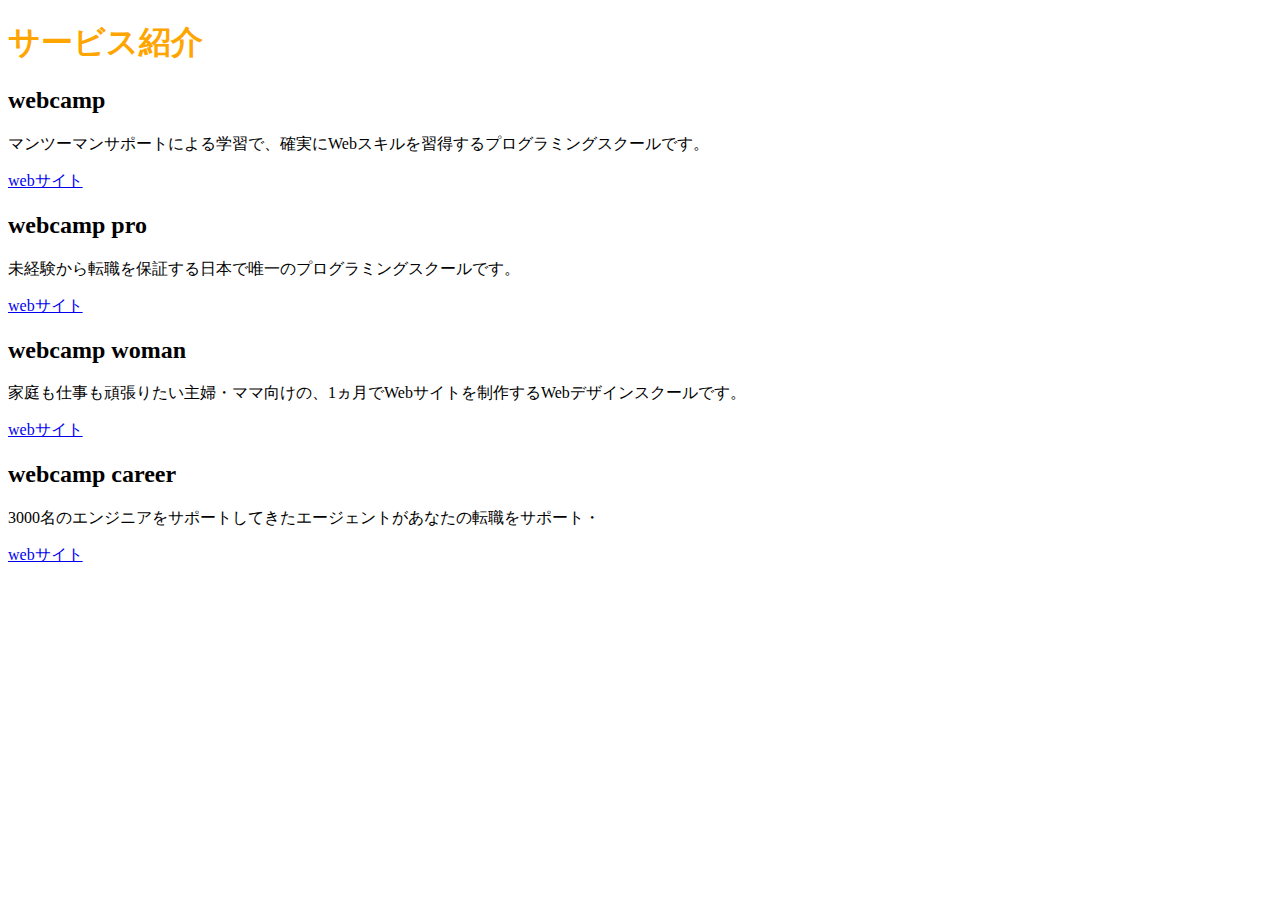
<file: chapter2_exercise/index.html>
<!DOCTYPE HTML>
<html lang="ja">
  <head>
    <meta charset="UTF-8">
    <title>チャプター2練習問題</title>
    <link rel="stylesheet" href="style.css">
  </head>
  <body>
    <h1>サービス紹介</h1>
    <h2>webcamp</h2>
    <p>マンツーマンサポートによる学習で、確実にWebスキルを習得するプログラミングスクールです。</p>
    <a href="https://web-camp.io/commit/">webサイト</a>
    <h2>webcamp pro</h2>
    <p>未経験から転職を保証する日本で唯一のプログラミングスクールです。</p>
    <a href="https://web-camp.io/commit/">webサイト</a>
    <h2>webcamp woman</h2>
    <p>家庭も仕事も頑張りたい主婦・ママ向けの、1ヵ月でWebサイトを制作するWebデザインスクールです。</p>
    <a href="https://web-camp.io/commit/">webサイト</a>
    <h2>webcamp career</h2>
    <p>3000名のエンジニアをサポートしてきたエージェントがあなたの転職をサポート・</p>
    <a href="https://web-camp.io/commit/">webサイト</a>
  </body>
</html>
</file>
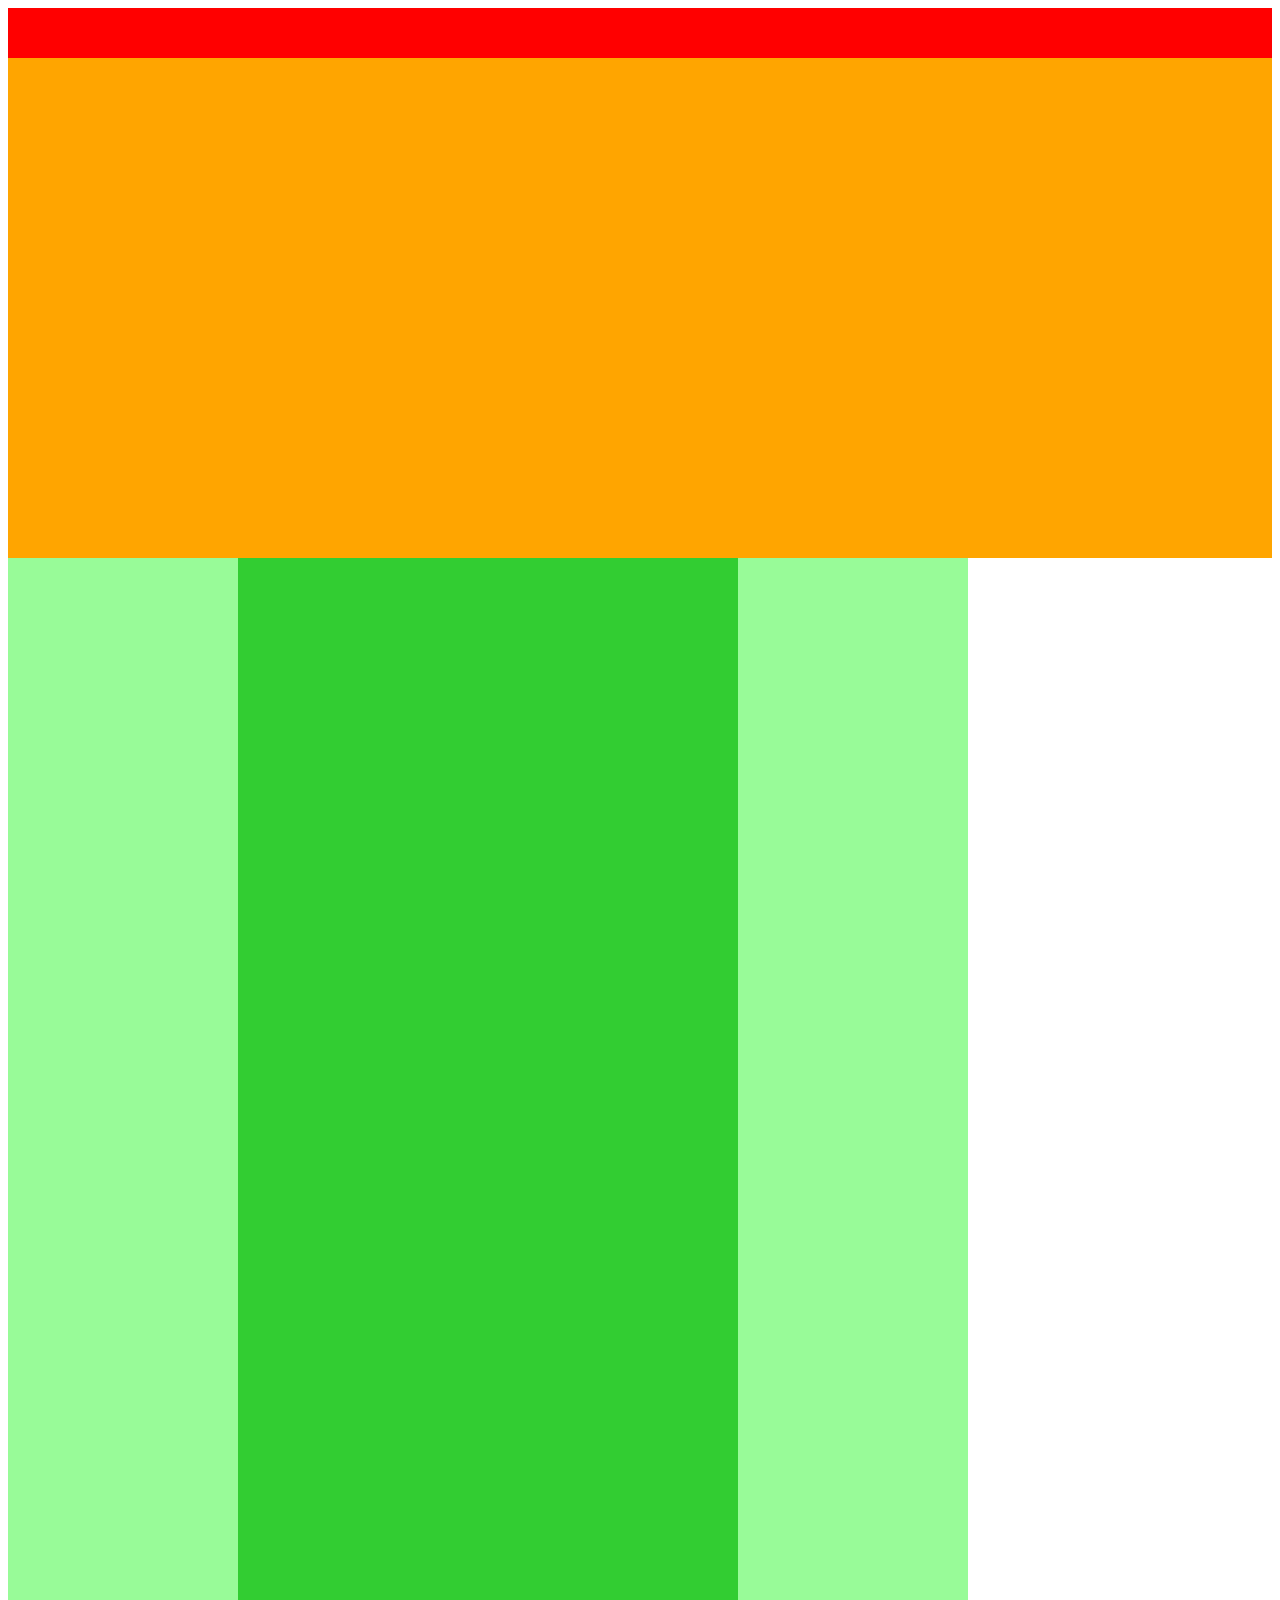
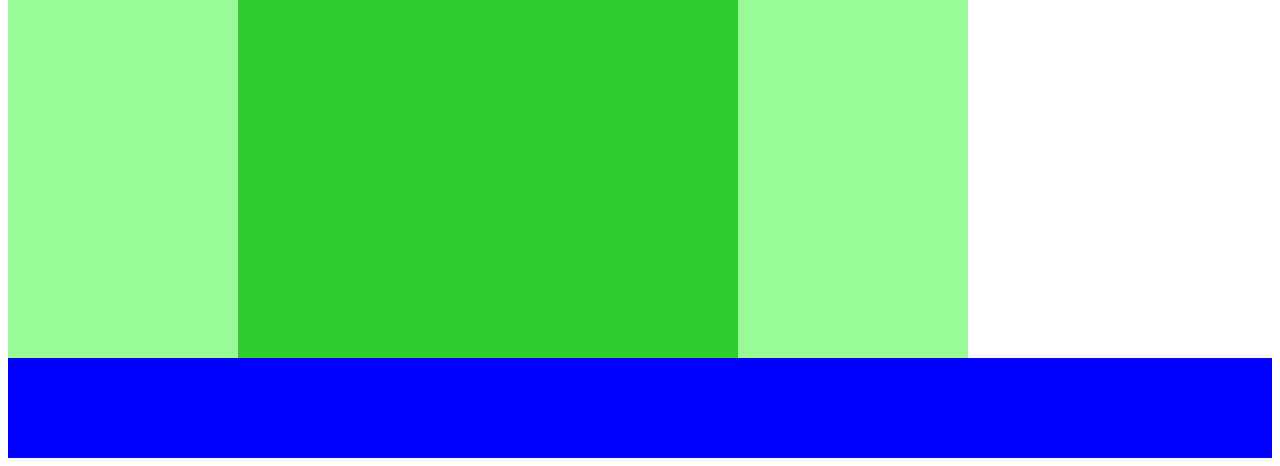
<file: chapter4_exercise/index.html>
<!DOCTYPE html>
<html lang="ja">
  <head>
    <meta charset="UTF-8">
    <link rel="stylesheet" href="style.css">
    <title>chapter4_excercise</title>
  </head>
  <body>
    <div class="header">
      <div class="header-top"></div>
      <div class="header-bottom"></div>
    </div>
    <div class="main">
      <div class="side"></div>
      <div class="blog"></div>
      <div class="side"></div>
    </div>
    <div class="footer"></div>
  </body>
</html>
</file>
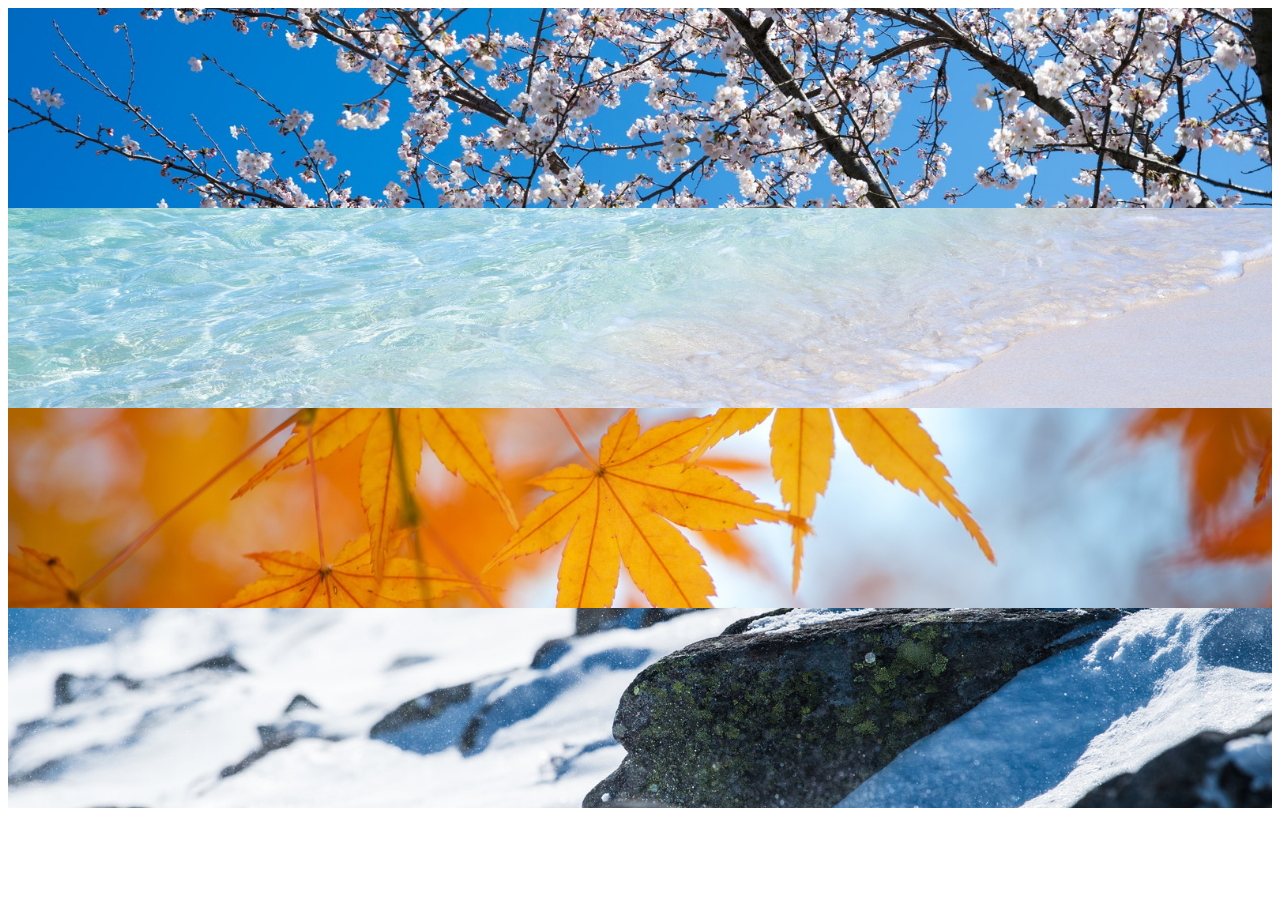
<file: chapter6_exercise/index.html>
<!DOCTYPE html>
<html lang="ja">
  <head>
    <meta charset="UTF-8">
    <link rel="stylesheet" href="style.css">
    <title>chapter6_exercise</title>
  </head>
  <body>
    <div class="visual1"></div>
    <div class="visual2"></div>
    <div class="visual3"></div>
    <div class="visual4"></div>
  </body>
</html>
</file>
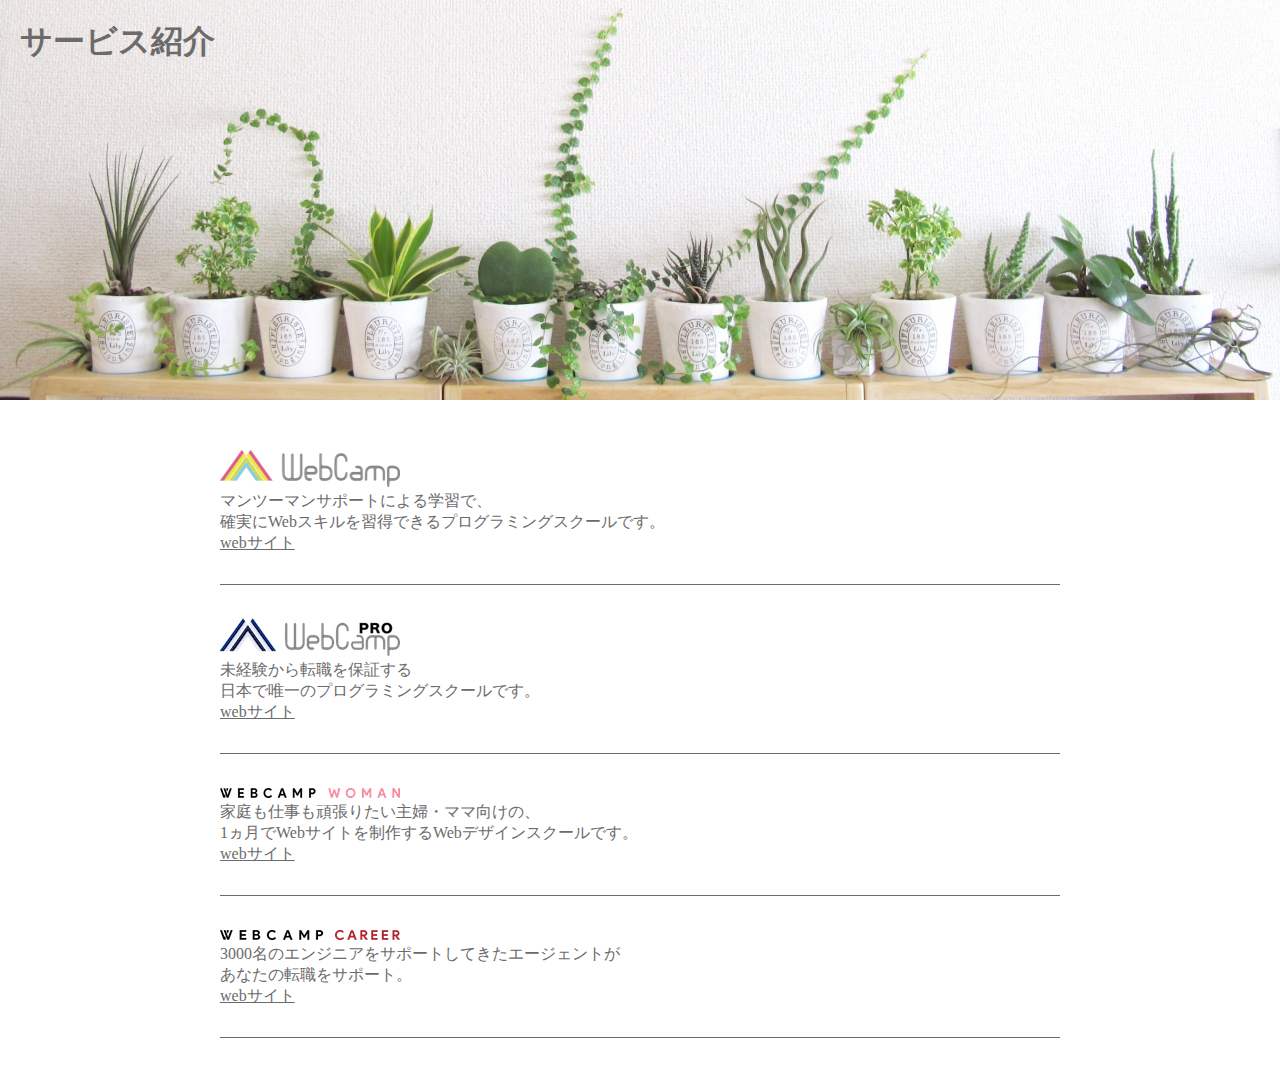
<file: chapter7_exercise/index.html>
<!DOCTYPE html>
<html lang="js">
  <head>
    <meta charset="UTF-8">
    <link rel="stylesheet" href="style.css">
    <title>chapter7_exercise</title>
  </head>
  <body>
    <div class="main-visual">
      <h1 class="main-visual-text">サービス紹介</h1>
    </div>
    <main>
      <section class="item">
        <img src="img/wc-logo.png">
        <p>
          マンツーマンサポートによる学習で、<br>確実にWebスキルを習得できるプログラミングスクールです。
        </p>
        <a href="https://web-camp.io/commit/">webサイト</a>
      </section>
      <section class="item">
        <img src="img/wcp-logo.png">
        <p>
          未経験から転職を保証する<br>日本で唯一のプログラミングスクールです。
        </p>
        <a href="https://web-camp.io/commit/">webサイト</a>
      </section>
      <section class="item">
        <img src="img/wcw-logo.png">
        <p>
          家庭も仕事も頑張りたい主婦・ママ向けの、<br>1ヵ月でWebサイトを制作するWebデザインスクールです。
        </p>
        <a href="https://web-camp.io/commit/">webサイト</a>
      </section>
      <section class="item">
        <img src="img/wcc-logo.png">
        <p>
          3000名のエンジニアをサポートしてきたエージェントが<br>あなたの転職をサポート。
        </p>
        <a href="https://web-camp.io/commit/">webサイト</a>
      </section>
    </main>
  </body>
</html>
</file>
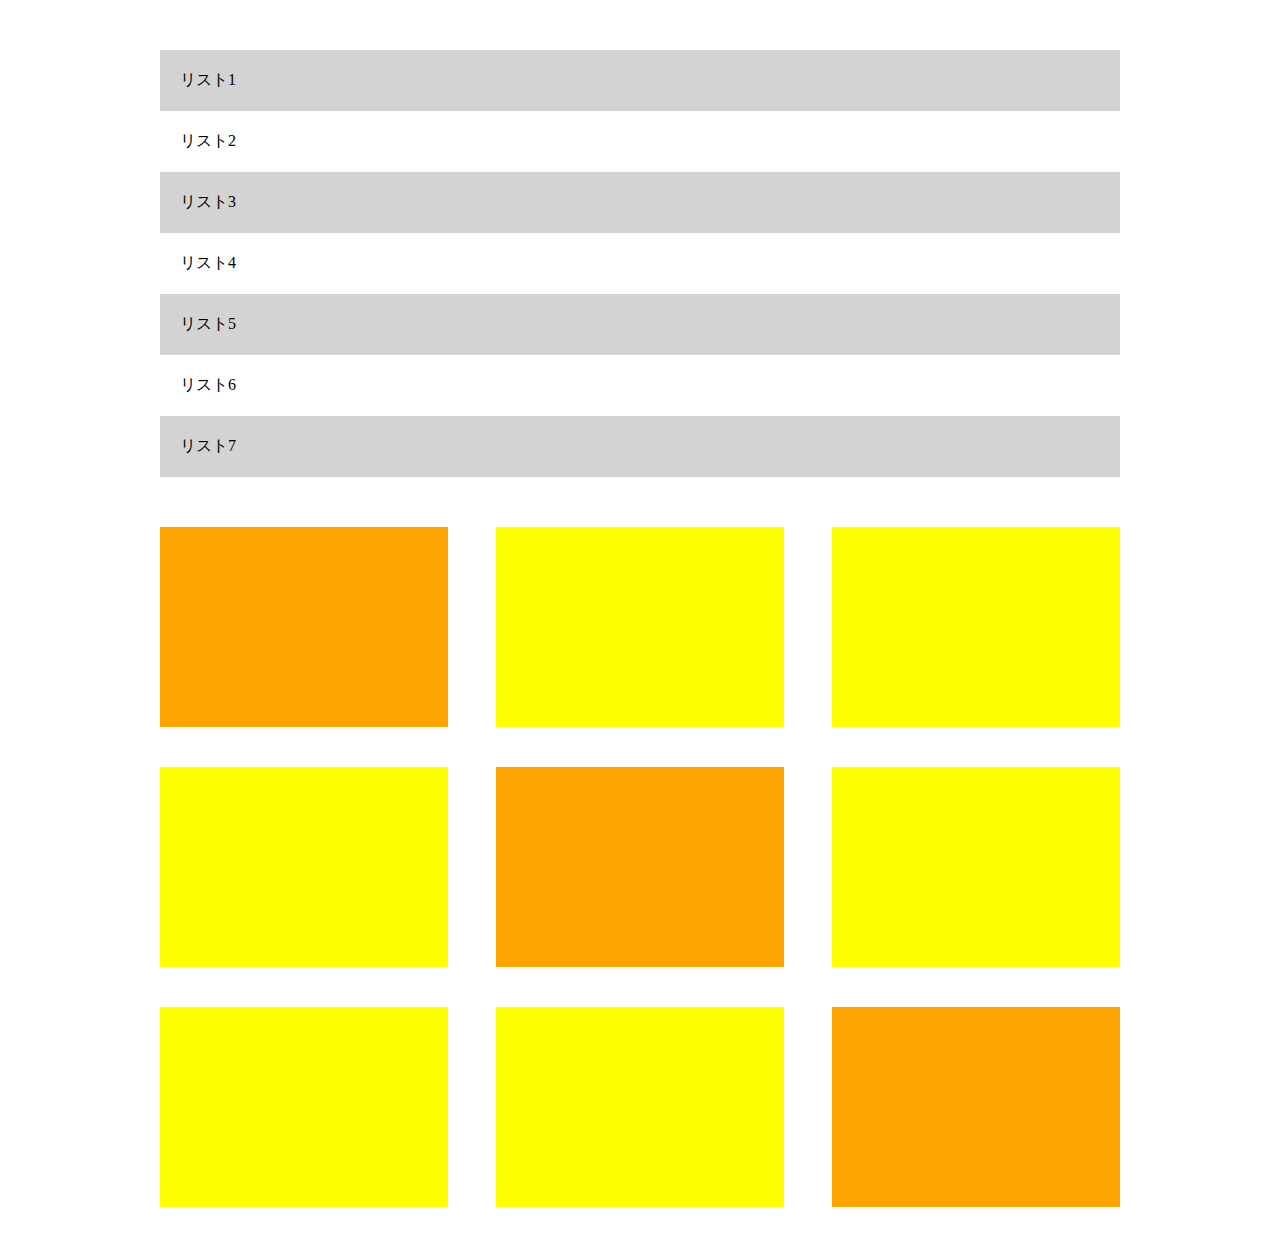
<file: chapter8_exercise/index.html>
<!DOCTYPE html>
<html lang="ja">
  <head>
    <meta charset="UTF-8">
    <link rel="stylesheet" href="style.css">
    <title>chapter8_exercise</title>
  </head>
  <body>
    <ul>
      <li class="list-item">リスト1</li>
      <li class="list-item">リスト2</li>
      <li class="list-item">リスト3</li>
      <li class="list-item">リスト4</li>
      <li class="list-item">リスト5</li>
      <li class="list-item">リスト6</li>
      <li class="list-item">リスト7</li>
    </ul>
    <div class="boxes">
    <div class="box"></div>
    <div class="box"></div>
    <div class="box"></div>
    <div class="box"></div>
    <div class="box"></div>
    <div class="box"></div>
    <div class="box"></div>
    <div class="box"></div>
    <div class="box"></div>
    </div>
  </body>
</html>
</file>
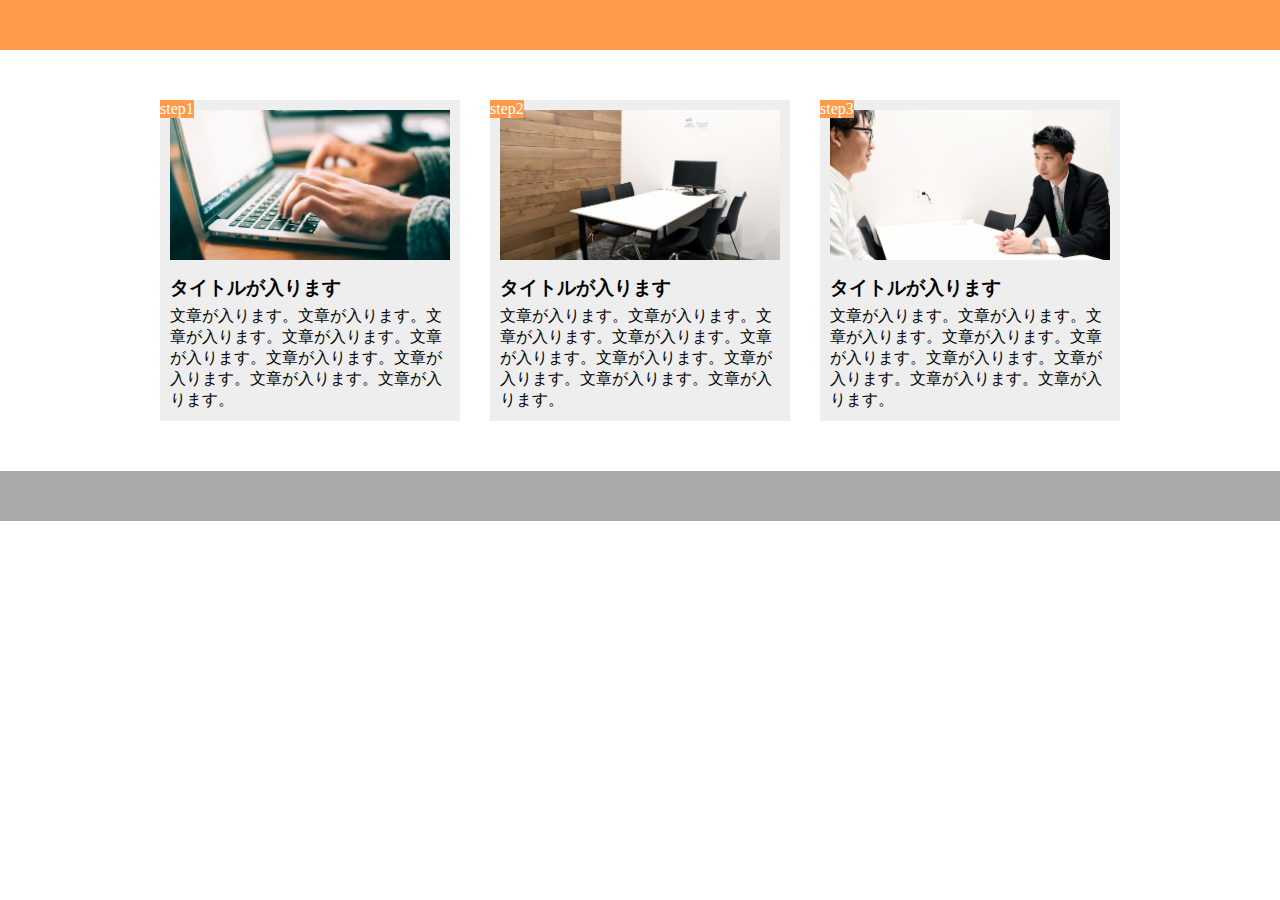
<file: chapter9_exercise2/index.html>
<!DOCTYPE html>
<html lang="ja">
  <head>
    <meta charset="UTF-8">
    <link rel="stylesheet" href="style.css">
    <title>chapter9_exercise2</title>
  </head>
  <body>
    <header>
    </header>
    <main>
      <div class="process">
        <div class="step"><p>step1</p></div>
        <div class="process_image image1">
        </div>
        <section class="process_content">
          <h3 class="process_title">タイトルが入ります</h3>
          <p>文章が入ります。文章が入ります。文章が入ります。文章が入ります。文章が入ります。文章が入ります。文章が入ります。文章が入ります。文章が入ります。</p>
        </section>
      </div>
      <div class="process">
        <div class="step"><p>step2</p></div>
        <div class="process_image image2">
        </div>
        <section class="process_content">
          <h3 class="process_title">タイトルが入ります</h3>
          <p>文章が入ります。文章が入ります。文章が入ります。文章が入ります。文章が入ります。文章が入ります。文章が入ります。文章が入ります。文章が入ります。</p>
        </section>
      </div>
      <div class="process">
        <div class="step"><p>step3</p></div>
        <div class="process_image image3">
        </div>
        <section class="process_content">
          <h3 class="process_title">タイトルが入ります</h3>
          <p>文章が入ります。文章が入ります。文章が入ります。文章が入ります。文章が入ります。文章が入ります。文章が入ります。文章が入ります。文章が入ります。</p>
        </section>
      </div>
    </main>
    <footer>
      
    </footer>
  </body>
</html>
</file>
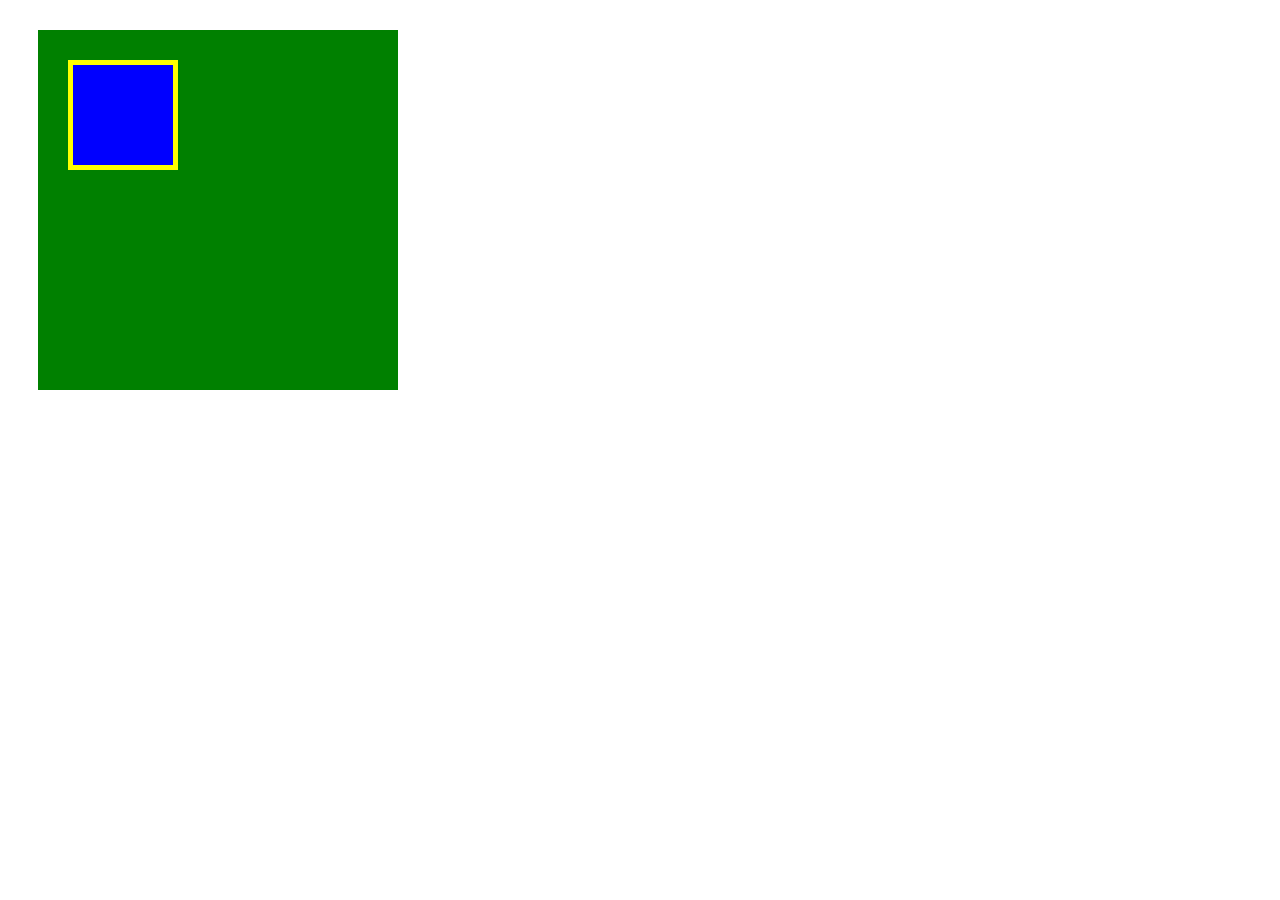
<file: box/box.html>
<!DOCTYPE html>
<html lang="ja">
  <head>
    <meta charset="UTF-8" />
    <link rel="stylesheet" href="box.css" />
    <title>BOX</title>
  </head>

  <body>
    <!-- box1用のdiv -->
    <div class="box1">    <div class="box2"></div></div>

  </body>
</html>
</file>
<file: chapter2_exercise/style.css>
h1{
  color: orange;
}
</file>
<file: chapter4_exercise/style.css>
.header{
  width: 100%;
  height: 550px;
}
.header-top{
  width: 100%;
  height: 50px;
  background-color: red;
}
.header-bottom{
  width: 100%;
  height: 500px;
  background-color: orange;
}
.main{
  width: 960px;
  height: 1400px;
  display: flex;
  justify-content: center;
}
.blog{
  width: 500px;
  height: 1400px;
  background-color: limegreen;
}
.side{
  width: 230px;
  height: 1400px;
  background-color: palegreen;
}
.footer{
  width: 100%;
  height: 100px;
  background-color: blue;
}
</file>
<file: chapter6_exercise/style.css>
.visual1{
  height: 200px;
  background-image: url(img/box1.jpg);
  background-size: cover;
  background-position: center;
}
.visual2{
  height: 200px;
  background-image: url(img/box2.jpg);
  background-size: cover;
  background-position: center;
}
.visual3{
  height: 200px;
  background-image: url(img/box3.jpg);
  background-size: cover;
  background-position: center;
}
.visual4{
  height: 200px;
  background-image: url(img/box4.jpg);
  background-size: cover;
  background-position: center;
}
</file>
<file: chapter7_exercise/style.css>
*{
  padding: 0;
  margin: 0;
  box-sizing: border-box;
  color: #6c6b6b;
}
  
  
  
.main-visual{
  height: 400px;
  background-image: url(img/mv.jpg);
  background-size: cover;
  background-position: bottom;
}
.main-visual-text{
  padding: 20px;
}
main{
  width: 840px;
  padding-top: 20px;
  padding-bottom: 50px;
  margin: 0 auto;
}
.item{
  padding:30px 0;
  border-bottom: 1px solid #6c6b6b;
}
</file>
<file: chapter8_exercise/style.css>
*{
  padding: 0;
  margin: 0;
  box-sizing: border-box;
}
body{
  width: 960px;
  padding: 50px 0;
  justify-content: center;
  margin: 0 auto;
}
li{
  padding: 20px;
  list-style: none;
}
.list-item:nth-child(odd){
  background-color:lightgray
}
.boxes{
  padding-top: 50px;
  display: flex;
  flex-wrap: wrap;
}
.box{
  width: 30%;
  height: 200px;
  background-color: yellow;
}
.box:nth-child(1), .box:nth-child(5), .box:nth-child(9){
  background-color: orange;
}
.box:nth-child(1), .box:nth-child(2), .box:nth-child(4) , .box:nth-child(5){
  margin: 0 5% 40px 0;
}
.box:nth-child(7), .box:nth-child(8){
  margin-right: 5% ;
}
</file>
<file: chapter9_exercise2/style.css>
*{
  padding: 0;
  margin: 0;
  box-sizing: border-box;
  
}  
header{
  width: 100%;
  height: 50px;
  background-color: #FF9A4B;
}
main{
  width: 960px;
  margin: 50px auto;
  display: flex;
}
.process{
  position: relative;
  width: 300px;
  padding: 10px;
  background-color: #EEEEEE;
  margin-right: 30px;
}
.process:last-child{
  margin-right: 0;
}
.step{
  display: block;
  color: white;
  background-color: #FF9A4b;
  position: absolute;
  top: 0;
  left:0;
}
.process_image{
  height: 150px;
  background-position: bottom;
  background-size: cover;
}
.image1 {
  background-image: url(img/flow01.png);
}
.image2 {
  background-image: url(img/flow02.png);
}
.image3 {
  background-image: url(img/flow03.png);
}
.process_content{
  padding-top: 15px;
}
.process_title{
  padding-bottom: 5px;
}
footer{
  width: 100%;
  height: 50px;
  background-color: #AAAAAA;
}
</file>
<file: box/box.css>
.box1 {
  width: 300px;
  height: 300px;
  background-color: green;
  margin: 30px;
  padding: 30px;
}

.box2 {
  width: 100px;
  height: 100px;
  background-color: blue;
  border: 5px solid yellow;
}
</file>
